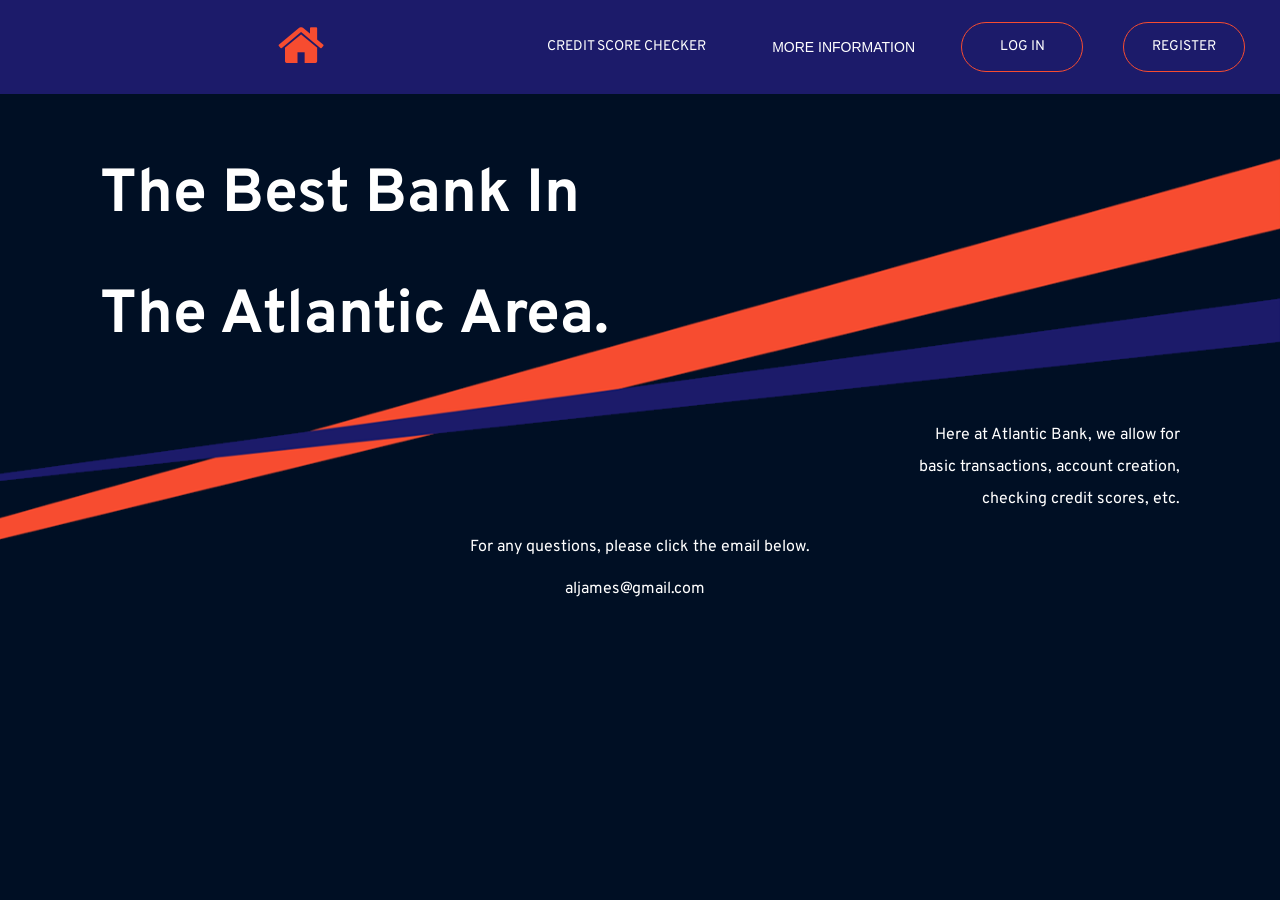
<file: FrontEnd/index.html>
<!DOCTYPE html>
<html lang="en">
  <head>
    <meta charset="utf=8">
    <link rel="stylesheet" href="global.css">
    <link rel="stylesheet" href="assets/style/font-awesome-4.7.0/css/font-awesome.min.css">
    <title>Welcome to Atlantic Bank's website.</title>
  </head>
  
  <body>
    <!-- Navigation Bar on top of screen --> 
    <!-- Navbar for pages that ARE NOT signed in-->
    <nav class="navbar">
      <a href="index.html"><i class="fa fa-home"></i></a>
      <li><a href="credit_score_checker.html">Credit Score Checker</a></li>
      <li>
          <div class="dropdown" style="float:left;">
              <button class="dropbtn">MORE INFORMATION</button>
              <div class="dropdown-content"style="left:0;">
                  <a href="faq.html">FAQS</a> 
                  <a href="about.html">ABOUT US</a> 
                  <a href="contact.html">CONTACT US</a> 
              </div>
          </div>
      </li>
      <li><a href="login.html" class="outline">Log In</a></li>
      <li><a href="create_account.html" class="outline">Register</a></li>                
    </nav>
  
    <h1 class="indextitle">The Best Bank In <br> The Atlantic Area.</h1>
    <p class="summary">Here at Atlantic Bank, we allow for <br> basic transactions, account creation, <br> checking credit scores, etc.</p>
  
    <!-- Footer for bottom of screen --> 
    <footer>
      <p> For any questions, please click the email below.<br>
        <a href="mailto:aljames@gmail.com">aljames@gmail.com</a></p>
    </footer>
  <!-- end of body -->
  </body>
</html>
</file>
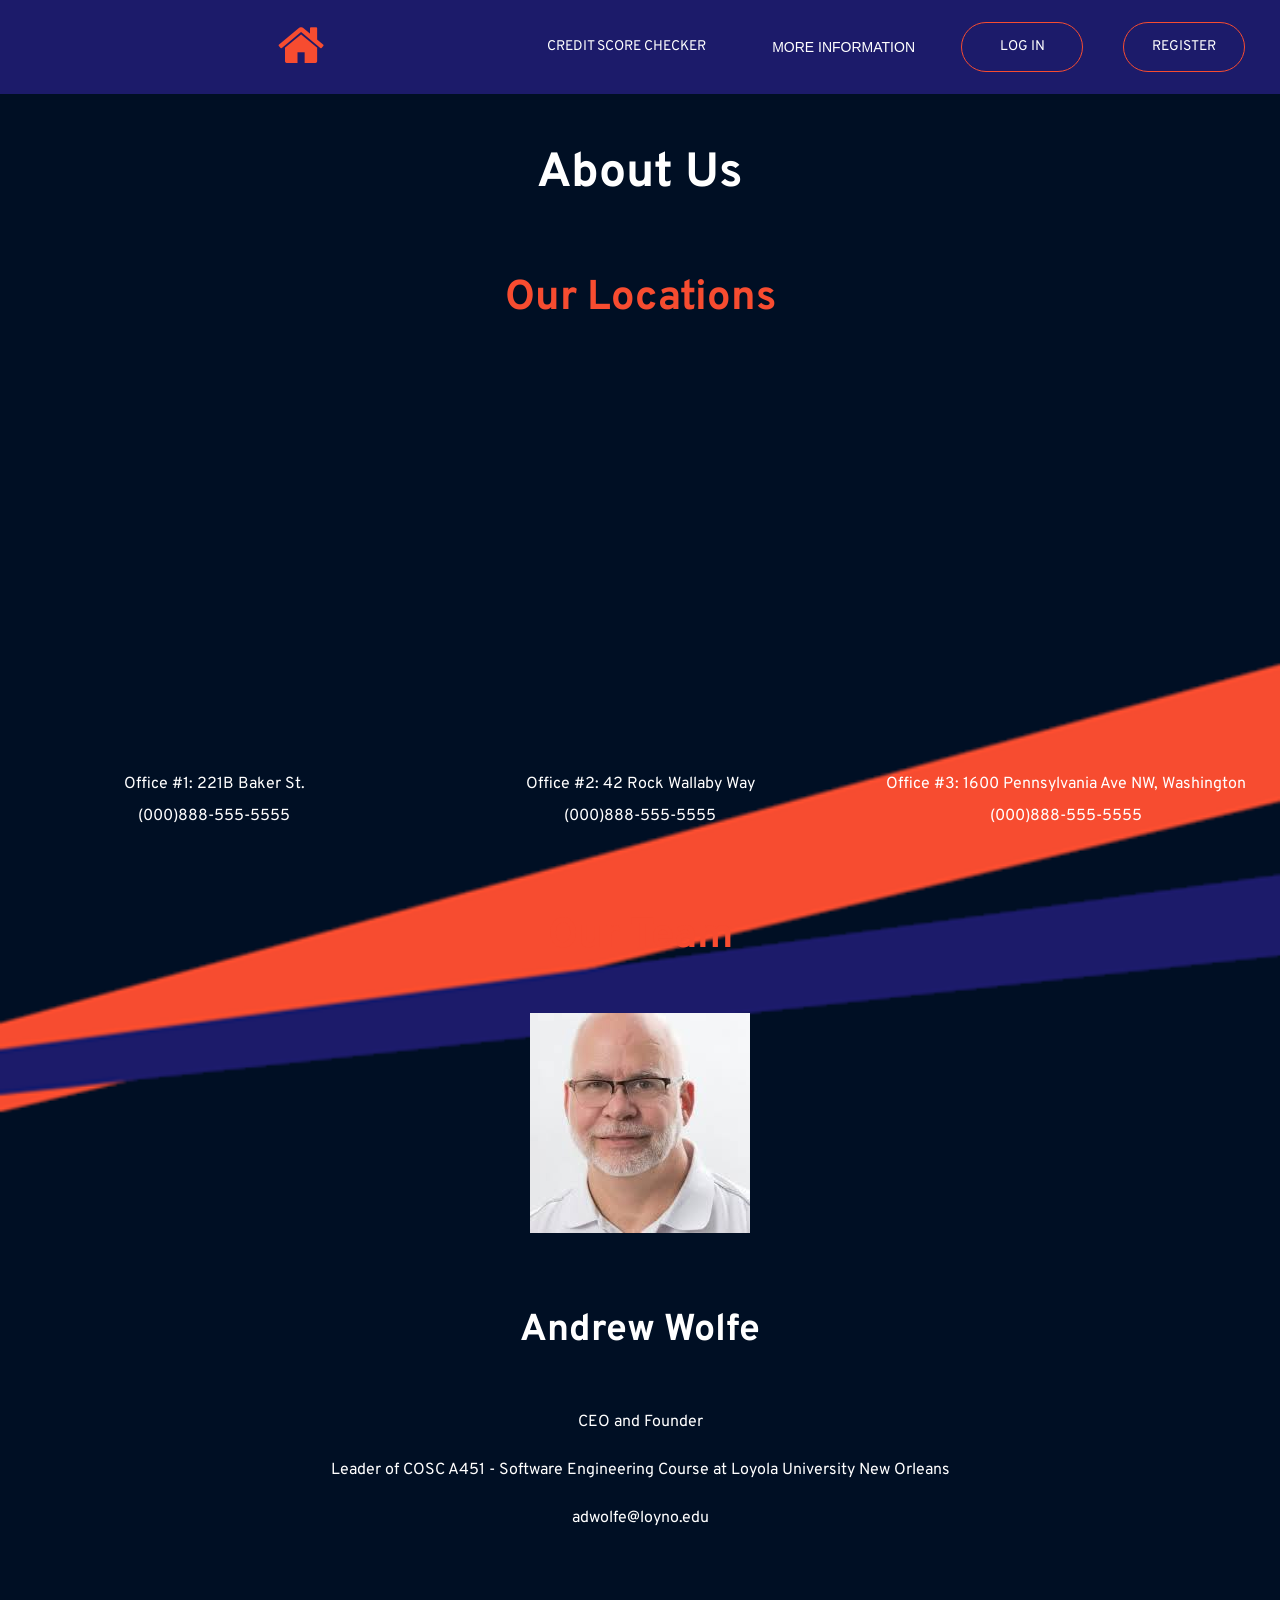
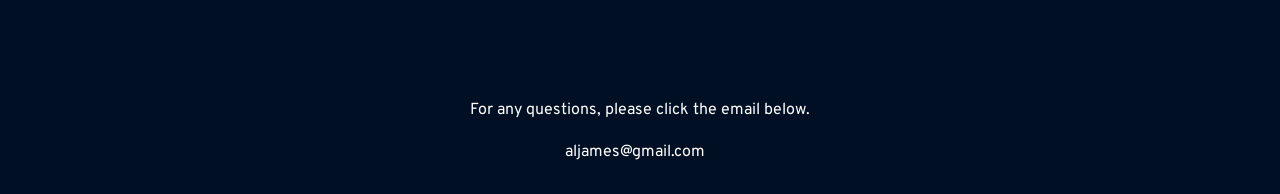
<file: FrontEnd/about.html>
<!DOCTYPE html>
<html>
    <head>
        <meta charset="utf=8">
        <title> About Us - Atlantic Bank </title>
        <link rel="stylesheet" href="global.css">
        <link rel="stylesheet" href="assets/style/font-awesome-4.7.0/css/font-awesome.min.css">
    </head>

    <body>
        <!-- Navigation Bar on top of screen --> 
        <!-- Navbar for pages that ARE NOT signed in-->
        <nav class="navbar">
            <a href="index.html"><i class="fa fa-home"></i></a>
            <li><a href="credit_score_checker.html">Credit Score Checker</a></li>
            <li>
                <div class="dropdown" style="float:left;">
                    <button class="dropbtn">MORE INFORMATION</button>
                    <div class="dropdown-content"style="left:0;">
                        <a href="faq.html">FAQS</a> 
                        <a href="about.html">ABOUT US</a> 
                        <a href="contact.html">CONTACT US</a> 
                    </div>
                </div>
            </li>
            <li><a href="login.html" class="outline">Log In</a></li>
            <li><a href="create_account.html" class="outline">Register</a></li>                
        </nav>

        <!-- This is where you will put the content of the page -->
        <h1 style="text-align: center;">About Us</h1>
        <h2 style="text-align: center; color: #f74c30;">Our Locations</h2>
        <!-- Putting the office locations into a table -->
        <table>
            <tr>
                <td>
                    <div class="mapfont">
                        <div class="map1">
                        <p>
                            <iframe src="https://www.google.com/maps/embed?pb=!1m18!1m12!1m3!1d54009563.13247026!2d-44.98765345969973!3d34.287255894335956!2m3!1f0!2f0!3f0!3m2!1i1024!2i768!4f13.1!3m3!1m2!1s0x48761acf335de791%3A0xfcd227d9a53748f3!2sThe%20Sherlock%20Holmes%20Museum!5e0!3m2!1sen!2sus!4v1648843093351!5m2!1sen!2sus" width="400" height="300" style="border:0;" allowfullscreen="" loading="lazy" referrerpolicy="no-referrer-when-downgrade"></iframe>
                        </p>
                        </div>
                    </div>   
                </td>
                <td>
                    <div class="mapfont">
                        <div class="map2">
                            <p>
                                <iframe src="https://www.google.com/maps/embed?pb=!1m18!1m12!1m3!1d3172.331998963862!2d-122.01116068441624!3d37.33464804513132!2m3!1f0!2f0!3f0!3m2!1i1024!2i768!4f13.1!3m3!1m2!1s0x808fb596e9e188fd%3A0x3b0d8391510688f0!2sApple%20Park!5e0!3m2!1sen!2sus!4v1648948232258!5m2!1sen!2sus" width="400" height="300" style="border:0;" allowfullscreen="" loading="lazy" referrerpolicy="no-referrer-when-downgrade"></iframe>
                            </p>
                        </div>
                    </div>
                </td>
                <td>
                    <div class="mapfont">
                        <div class="map3">
                            <p>
                                <iframe src="https://www.google.com/maps/embed?pb=!1m18!1m12!1m3!1d3105.150767812714!2d-77.03876258438387!3d38.89766745453288!2m3!1f0!2f0!3f0!3m2!1i1024!2i768!4f13.1!3m3!1m2!1s0x89b7b7bce1485b19%3A0x9fc7bf09fd5d9daf!2sThe%20White%20House%2C%201600%20Pennsylvania%20Avenue%20NW%2C%20Washington%2C%20DC%2020500!5e0!3m2!1sen!2sus!4v1648948179728!5m2!1sen!2sus" width="400" height="300" style="border:0;" allowfullscreen="" loading="lazy" referrerpolicy="no-referrer-when-downgrade"></iframe>
                            </P>
                        </div>
                    </div>
                </td>
            </tr>
            <tr>
                <td>
                    <p>
                        Office #1: 221B Baker St.<br>
                        (000)888-555-5555<br>
                    </p>
                </td>
                <td>
                    <p>
                        Office #2: 42 Rock Wallaby Way <br>
                        (000)888-555-5555<br>
                    </p>
                </td>
                <td>
                    <p>
                        Office #3: 1600 Pennsylvania Ave NW, Washington<br>
                        (000)888-555-5555<br>
                    </P>
                </td>
            </tr>
        </table>
        <!-- CEO Text -->
        <h2 class="h2ex" style="text-align: center; color: #f74c30;">Our Team</h2>
        <div class="team">
            <img src="wolfeIMG.jpg">
            <h3> Andrew Wolfe</h3>
            <p class="title">CEO and Founder</p>
            <P> Leader of COSC A451 - Software Engineering Course at Loyola University New Orleans </P>
            <p>adwolfe@loyno.edu</p><br><br>
            <!-- time permitted we should add each of the students in the class to this -->
        </div>
        
        <!-- Footer for bottom of screen --> 
        <footer>
            <p> For any questions, please click the email below.<br>
            <a href="mailto:aljames@gmail.com">aljames@gmail.com</a></p>
        </footer>
    <!-- end of body -->
    </body>
</html>
</file>
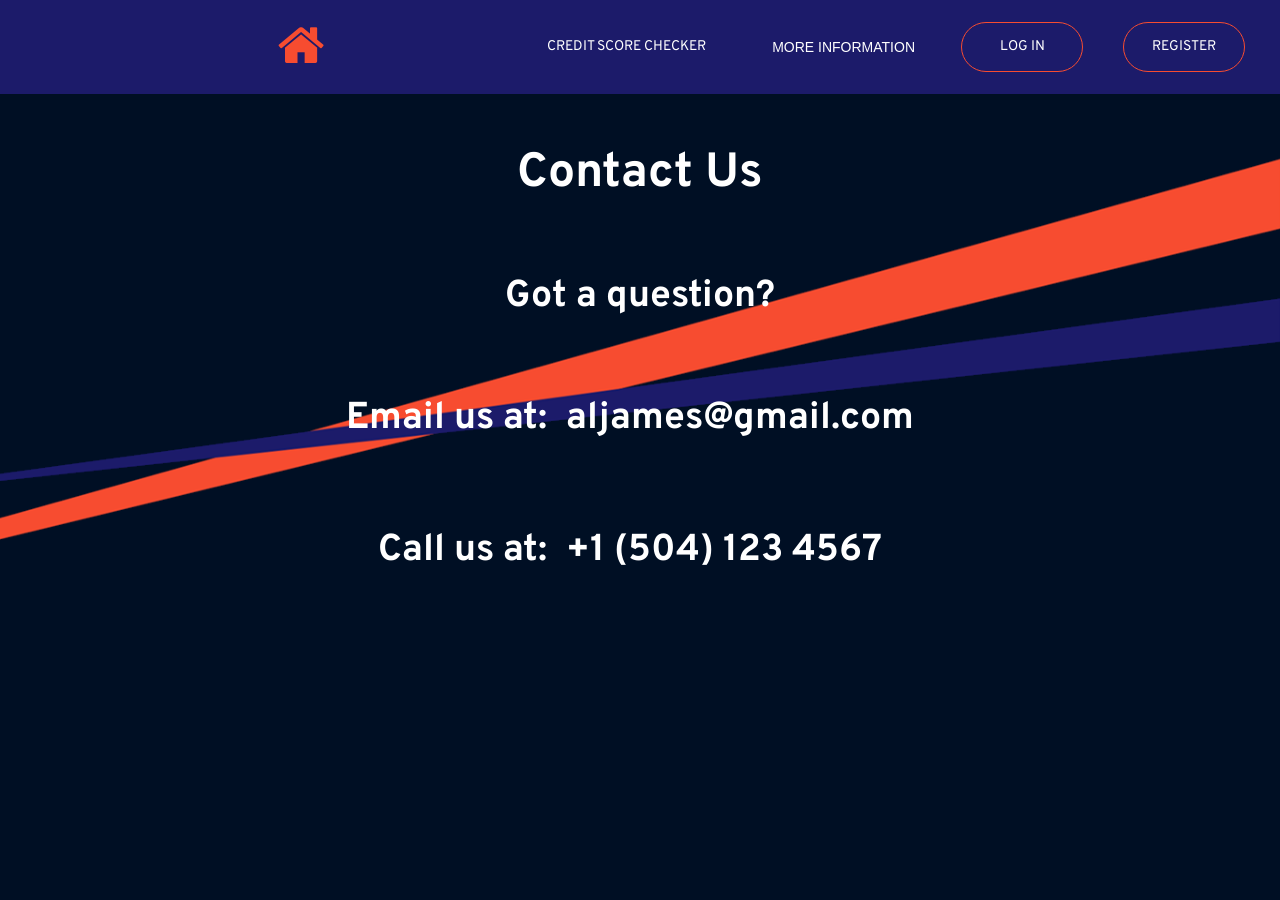
<file: FrontEnd/contact.html>
<!DOCTYPE html>
<html>
    <head>
        <meta charset="utf=8">
        <title>Contact Us - Atlantic Bank</title>
        <link rel="stylesheet" href="global.css">
        <link rel="stylesheet" href="assets/style/font-awesome-4.7.0/css/font-awesome.min.css">
        <meta charset="utf=8">
    </head>

    <body>
        <!-- Navigation Bar on top of screen --> 
        <!-- Navbar for pages that ARE NOT signed in-->
        <nav class="navbar">
            <a href="index.html"><i class="fa fa-home"></i></a>
            <li><a href="credit_score_checker.html">Credit Score Checker</a></li>
            <li>
                <div class="dropdown" style="float:left;">
                    <button class="dropbtn">MORE INFORMATION</button>
                    <div class="dropdown-content"style="left:0;">
                        <a href="faq.html">FAQS</a> 
                        <a href="about.html">ABOUT US</a> 
                        <a href="contact.html">CONTACT US</a> 
                    </div>
                </div>
            </li>
            <li><a href="login.html" class="outline">Log In</a></li>
            <li><a href="create_account.html" class="outline">Register</a></li>                
        </nav>

        <!-- This is where you will put the content of the page -->
        <h1 style="text-align: center;">Contact Us</h1>
        <!-- for for question to be sent to address -->
        <h3 style="text-align: center;">Got a question?</h3>
        <h3 style="text-align: center;">Email us at: <a href="mailto:aljames@gmail.com">aljames@gmail.com</a></h3>
        <h3 style="text-align: center;">Call us at: <a href="tel:+15041234567">+1 (504) 123 4567 </a></h3>
        <!--
            <div class="Input">
            <form action="contact_page.php"></form>
            <label for="fname">First Name</label><br>
            <input type="text" id="fname" name="firstname" placeholder="Your first name.."><br>
            <label for="lname">Last Name</label><br>
            <input type="text" id="lname" name="lastname" placeholder="Your last name.."><br>
            <label for="country">Country</label><br>
            <select id="country" name="country"><br>
                <option value="australia">Australia</option>
                <option value="uk">UK</option>
                <option value="usa">USA</option>
            </select><br>
            <label for="subject">Subject</label><Br>
            <textarea id="subject" name="subject" placeholder="Write something.." style="height:300px"></textarea><br>
            <input type="submit" value="Submit">
            </form>
        </div>
        -->
        <!-- Footer for bottom of screen --> 
        <!--
        <footer>
            <p> For any questions, please click the email below.<br>
            <a href="mailto:aljames@gmail.com">aljames@gmail.com</a></p>
        </footer>
        -->
    <!-- end of body -->
    </body>
</html>
</file>
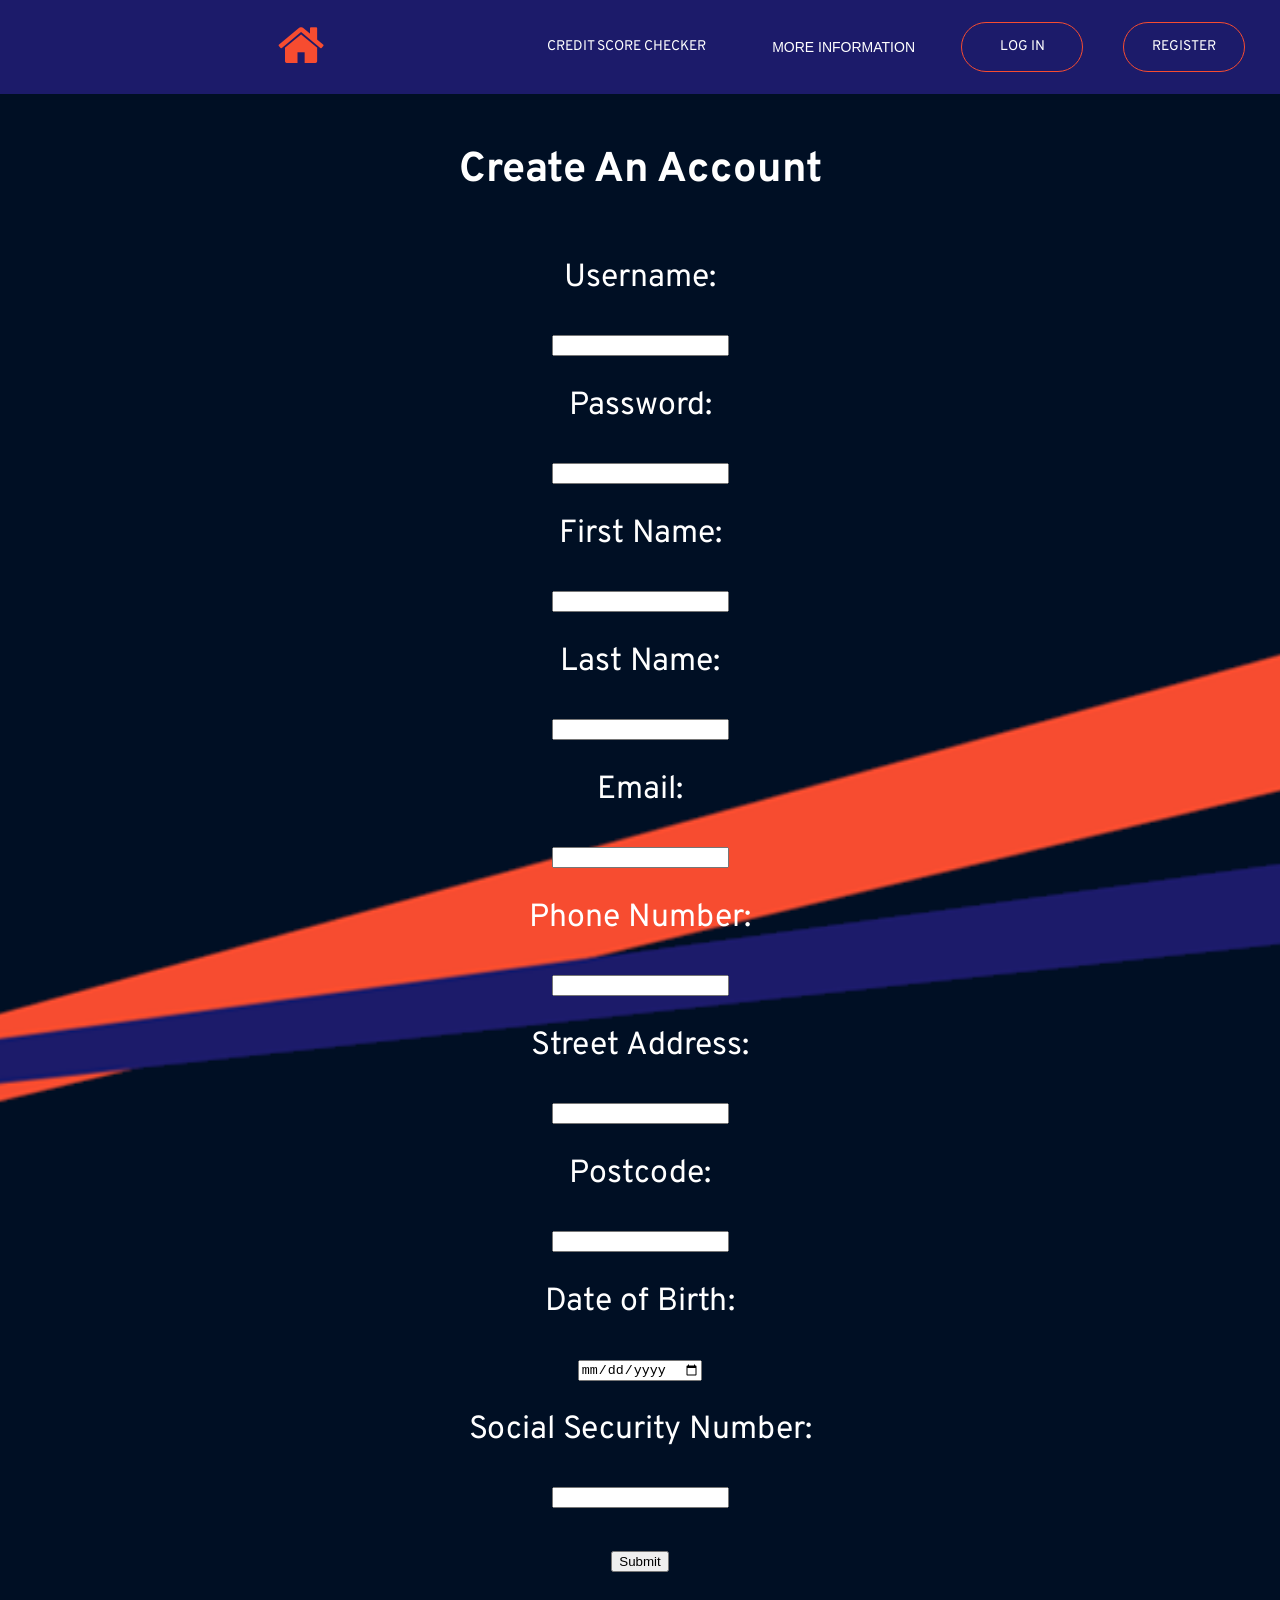
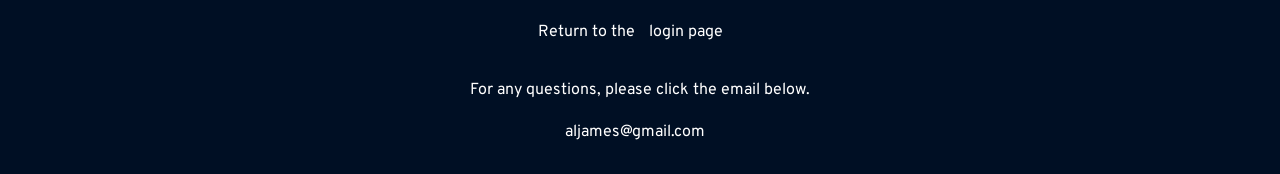
<file: FrontEnd/create_account.html>
<!DOCTYPE html>
<html lang="en">
	<head>
		<meta charset="utf-8">
        <title>Create Account - Atlantic Bank</title>
        <link rel="stylesheet" href="global.css">
        <link rel="stylesheet" href="assets/style/font-awesome-4.7.0/css/font-awesome.min.css">
    </head>
    <body>
        <!-- Navigation Bar on top of screen --> 
        <!-- Navbar for pages that ARE NOT signed in-->
        <nav class="navbar">
            <a href="index.html"><i class="fa fa-home"></i></a>
            <li><a href="credit_score_checker.html">Credit Score Checker</a></li>
            <li>
                <div class="dropdown" style="float:left;">
                    <button class="dropbtn">MORE INFORMATION</button>
                    <div class="dropdown-content"style="left:0;">
                        <a href="faq.html">FAQS</a> 
                        <a href="about.html">ABOUT US</a> 
                        <a href="contact.html">CONTACT US</a> 
                    </div>
                </div>
            </li>
            <li><a href="login.html" class="outline">Log In</a></li>
            <li><a href="create_account.html" class="outline">Register</a></li>                
        </nav>

        <h2>Create An Account</h2>

        <form action="/Banking/createAccountServlet" method="post">
            <label for="username">Username:</label><br>
            <input type="text" id="username" name="username" required><br>
            <label for="account_password">Password:</label><br>
            <input type="password" id="account_password" name="account_password" required><br>
            <label for="first_name">First Name:</label><br>
            <input type="text" id="first_name" name="first_name" required><br>
            <label for="last_name">Last Name:</label><br>
            <input type="text" id="last_name" name="last_name" required><br>
            <label for="email">Email:</label><br>
            <input type="text" id="email" name="email" required><br>
            <label for="contact_number">Phone Number:</label><br>
            <input type="text" id="contact_number" name="contact_number" required><br>
            <label for="street_address">Street Address:</label><br>
            <input type="text" id="street_address" name="street_address" required><br>
            <label for="postcode">Postcode:</label><br>
            <input type="text" id="postcode" name="postcode" required><br>
            <label for="date_of_birth">Date of Birth:</label><br>
            <input type="date" id="date_of_birth" name="date_of_birth" required><br>
            <label for="social_security_num">Social Security Number:</label><br>
            <input type="text" id="social_security_num" name="social_security_num" required><br>
            <input type="submit" value="Submit" id="submit">
        </form>
        
        <p>Return to the <a href="login.html">login page</a></p>

        <!-- Footer for bottom of screen --> 
        <footer>
            <p> For any questions, please click the email below.<br>
            <a href="mailto:aljames@gmail.com">aljames@gmail.com</a></p>
        </footer>
    <!-- end of body -->
    </body>
</html>
</file>
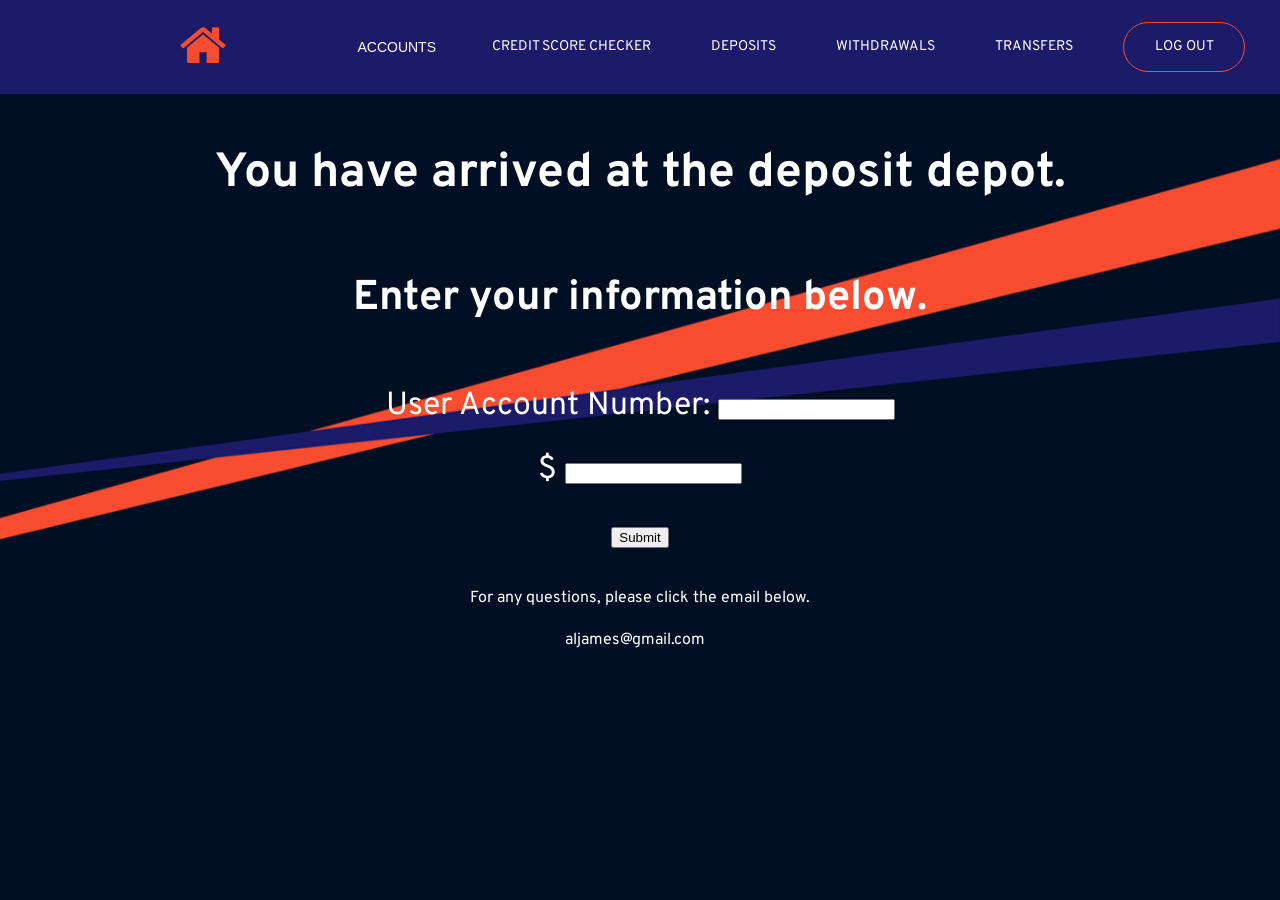
<file: FrontEnd/deposit.html>
<!DOCTYPE html>
<html lang="en">
  <head>
    <meta charset="utf=8">
    <title>Deposit - Atlantic Bank</title>
    <link rel="stylesheet" href="global.css">
    <link rel="stylesheet" href="assets/style/font-awesome-4.7.0/css/font-awesome.min.css">
  </head>
  <body>
    <!-- Navbar for pages that ARE signed in-->
    <nav class="navbar">
      <a href="/Banking/homePageServlet"><i class="fa fa-home"></i></a>
      <li>
        <div class="dropdown" style="float:left;">
            <button class="dropbtn">ACCOUNTS</button>
            <div class="dropdown-content"style="left:0;">
                <a href="/Banking/AccountSummaryServlet">Account Summary</a>
                <a href="recent_transactions.html">Transaction History</a>
            </div>
        </div>
      </li>
      <li><a href="">Credit Score Checker</a></li>
      <li><a href="deposit.html">Deposits</a></li>
      <li><a href="withdraw.html">Withdrawals</a></li>
      <li><a href="transfer.html">Transfers</a></li>
      <!-- Need to update this so that it is servlet and logs out a user -->
      <li><a href="/Banking/logout" class="outline">Log Out</a></li>
      </li>
    </nav>

    <h1>You have arrived at the deposit depot.</h1>
    <h2>Enter your information below.</h2>
    <form action="/Banking/depositServlet">
      User Account Number: <input type="text" name="accountNum" size="20" maxlength = "15"><br>
      <label for="deposit">$</label>
      <input type="number" id="deposit" name="deposit"><br>
        <!--Reference: <textarea type = "text" name="description" style= "resize: none;" cols="40" rows="5" style= "height:120px" style="width:100px"  maxlength = "300" spellcheck="true"></textarea><br>-->
      <input type="submit" value="Submit">
    </form>


    <!-- Footer for bottom of screen --> 
    <footer>
      <p> For any questions, please click the email below.<br>
      <a href="mailto:aljames@gmail.com">aljames@gmail.com</a></p>
    </footer>
    <!-- end of body -->
  </body>
</html>
</file>
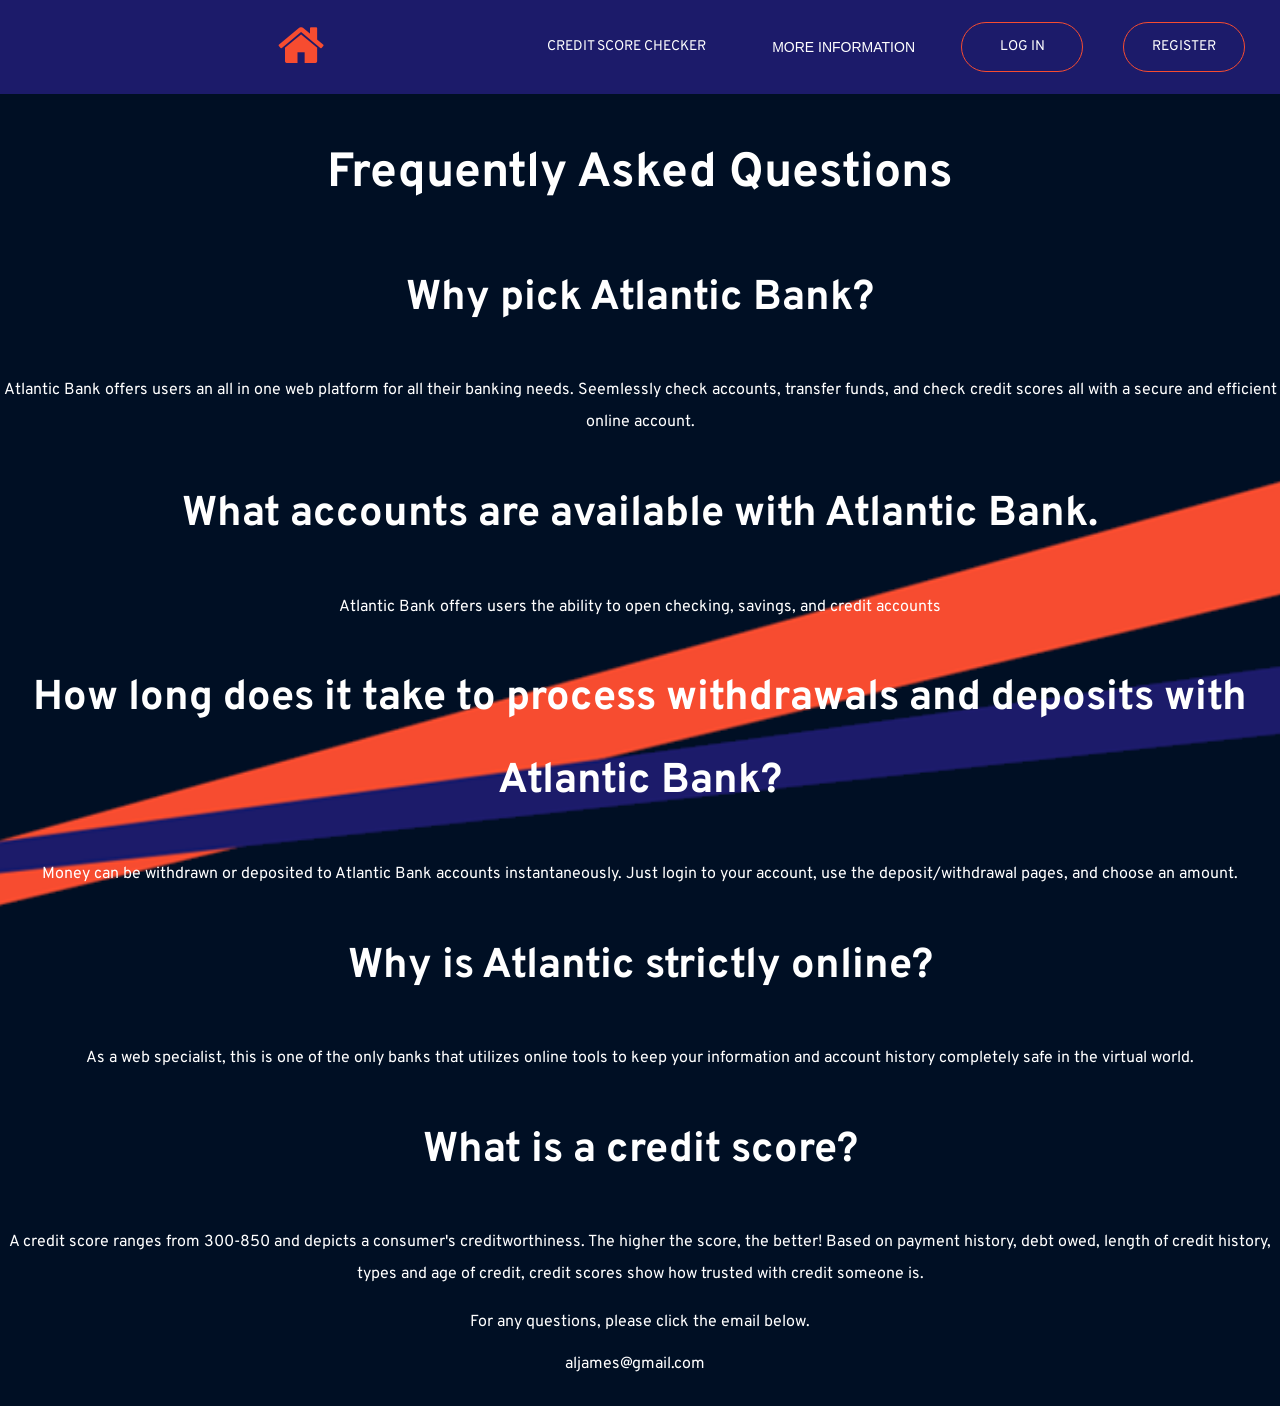
<file: FrontEnd/faq.html>
<!DOCTYPE html>
<html lang="en">
  <head>
    <meta charset="utf=8">
    <title>Frequently Asked Questions - Atlantic Bank</title>
    <link rel="stylesheet" href="global.css">
    <link rel="stylesheet" href="assets/style/font-awesome-4.7.0/css/font-awesome.min.css">
  </head>

  <body>  
    <!-- Navigation Bar on top of screen --> 
    <!-- Navbar for pages that ARE NOT signed in-->
    <nav class="navbar">
      <a href="index.html"><i class="fa fa-home"></i></a>
      <li><a href="credit_score_checker.html">Credit Score Checker</a></li>
      <li>
          <div class="dropdown" style="float:left;">
              <button class="dropbtn">MORE INFORMATION</button>
              <div class="dropdown-content"style="left:0;">
                <a href="faq.html">FAQS</a> 
                <a href="about.html">ABOUT US</a> 
                <a href="contact.html">CONTACT US</a> 
              </div>
          </div>
      </li>
      <li><a href="login.html" class="outline">Log In</a></li>
      <li><a href="create_account.html" class="outline">Register</a></li>                
    </nav>

    <!-- This is where you will put the content of the page -->
    <h1>Frequently Asked Questions</h1>
    <h2>Why pick Atlantic Bank?</h2>
    <p>
      Atlantic Bank offers users an all in one web platform for all their banking needs.
      Seemlessly check accounts, transfer funds, and check credit scores all with a secure 
      and efficient online account.
    </p>
    <h2>What accounts are available with Atlantic Bank.</h2>
    <p>Atlantic Bank offers users the ability to open checking, savings, and credit accounts</p>
    <h2>How long does it take to process withdrawals and deposits with Atlantic Bank?</h2>
    <p>
      Money can be withdrawn or deposited to Atlantic Bank accounts instantaneously. Just login to
      your account, use the deposit/withdrawal pages, and choose an amount.
    </p>
    <h2>Why is Atlantic strictly online?</h2>
    <p> 
        As a web specialist, this is one of the only banks that utilizes online tools to keep your information
        and account history completely safe in the virtual world. 
    </p>
    <h2>What is a credit score?</h2>
    <p>
      A credit score ranges from 300-850 and depicts a consumer's creditworthiness. The higher
      the score, the better! Based on payment history, debt owed, length of credit history, types and 
      age of credit, credit scores show how trusted with credit someone is.
    </p>

    <!-- Footer for bottom of screen --> 
    <footer>
      <p> For any questions, please click the email below.<br>
      <a href="mailto:aljames@gmail.com">aljames@gmail.com</a></p>
    </footer>
  <!-- end of body -->
  </body>

</html>
</file>
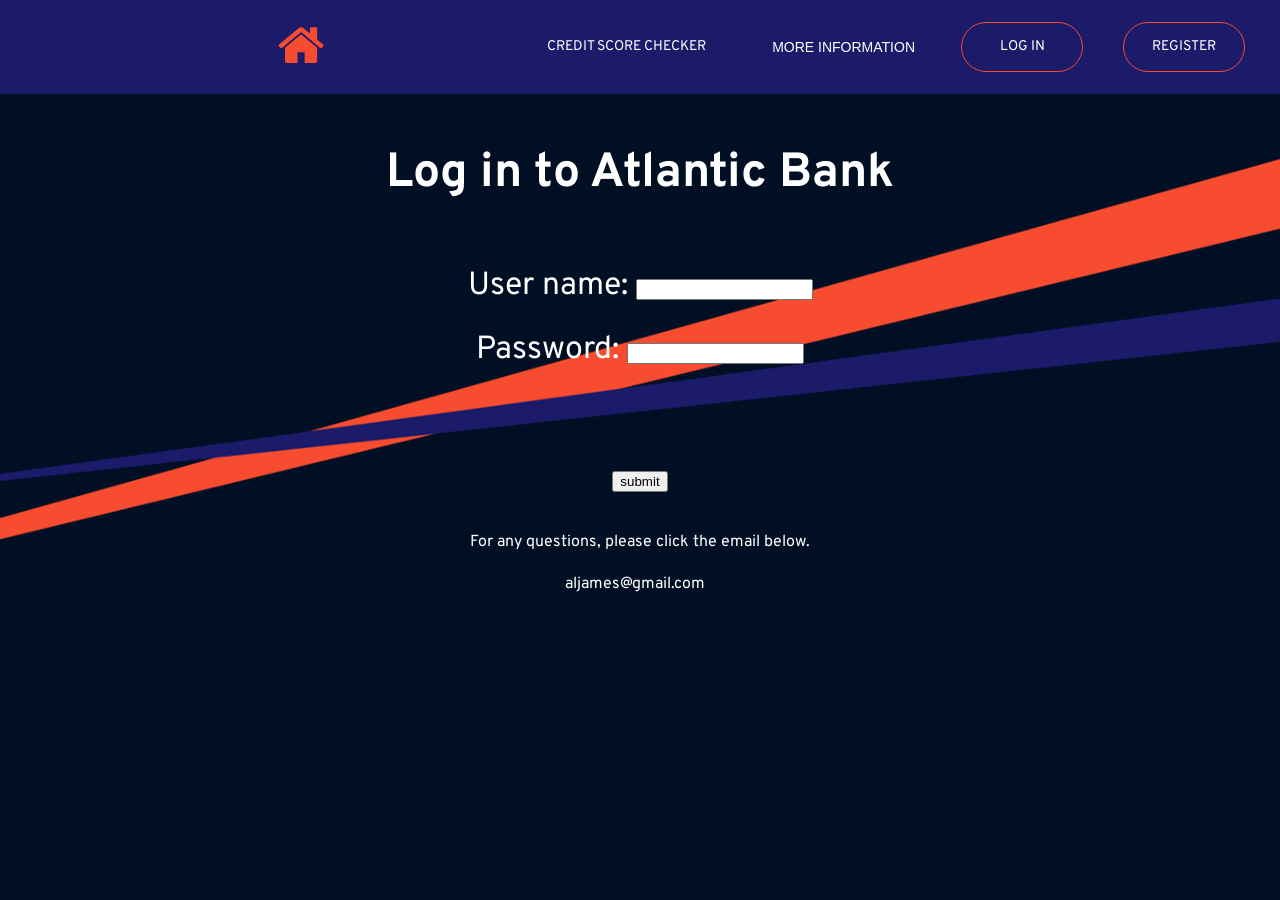
<file: FrontEnd/login.html>
<!DOCTYPE html>
<html lang="en">
    <head>
        <title>Login - Atlantic Bank</title>
        <link rel="stylesheet" href="global.css">
        <link rel="stylesheet" href="assets/style/font-awesome-4.7.0/css/font-awesome.min.css">
    </head>

    <body>  
        <!-- Navigation Bar on top of screen --> 
        <!-- Navbar for pages that ARE NOT signed in-->
        <nav class="navbar">
                <a href="index.html"><i class="fa fa-home"></i></a>
                <li><a href="credit_score_checker.html">Credit Score Checker</a></li>
                <li>
                    <div class="dropdown" style="float:left;">
                        <button class="dropbtn">MORE INFORMATION</button>
                        <div class="dropdown-content"style="left:0;">
                            <a href="faq.html">FAQS</a> 
                            <a href="about.html">ABOUT US</a> 
                            <a href="contact.html">CONTACT US</a> 
                        </div>
                    </div>
                </li>
                <li><a href="login.html" class="outline">Log In</a></li>
                <li><a href="create_account.html" class="outline">Register</a></li>                
        </nav>

        <!-- This is where you will put the content of the page -->
        <h1>Log in to Atlantic Bank</h1>
        
        <form action="/Banking/loginServlet" method="post">
            User name: <input type="text" name="userName" size="20"><br>
            Password: <input type="password" name="password" size="20">
            <br><br>
            <input type="submit" value="submit">
        </form>

        <!-- Footer for bottom of screen --> 
        <footer>
            <p> For any questions, please click the email below.<br>
            <a href="mailto:aljames@gmail.com">aljames@gmail.com</a></p>
        </footer>
    <!-- end of body -->
    </body>
</html>
</file>
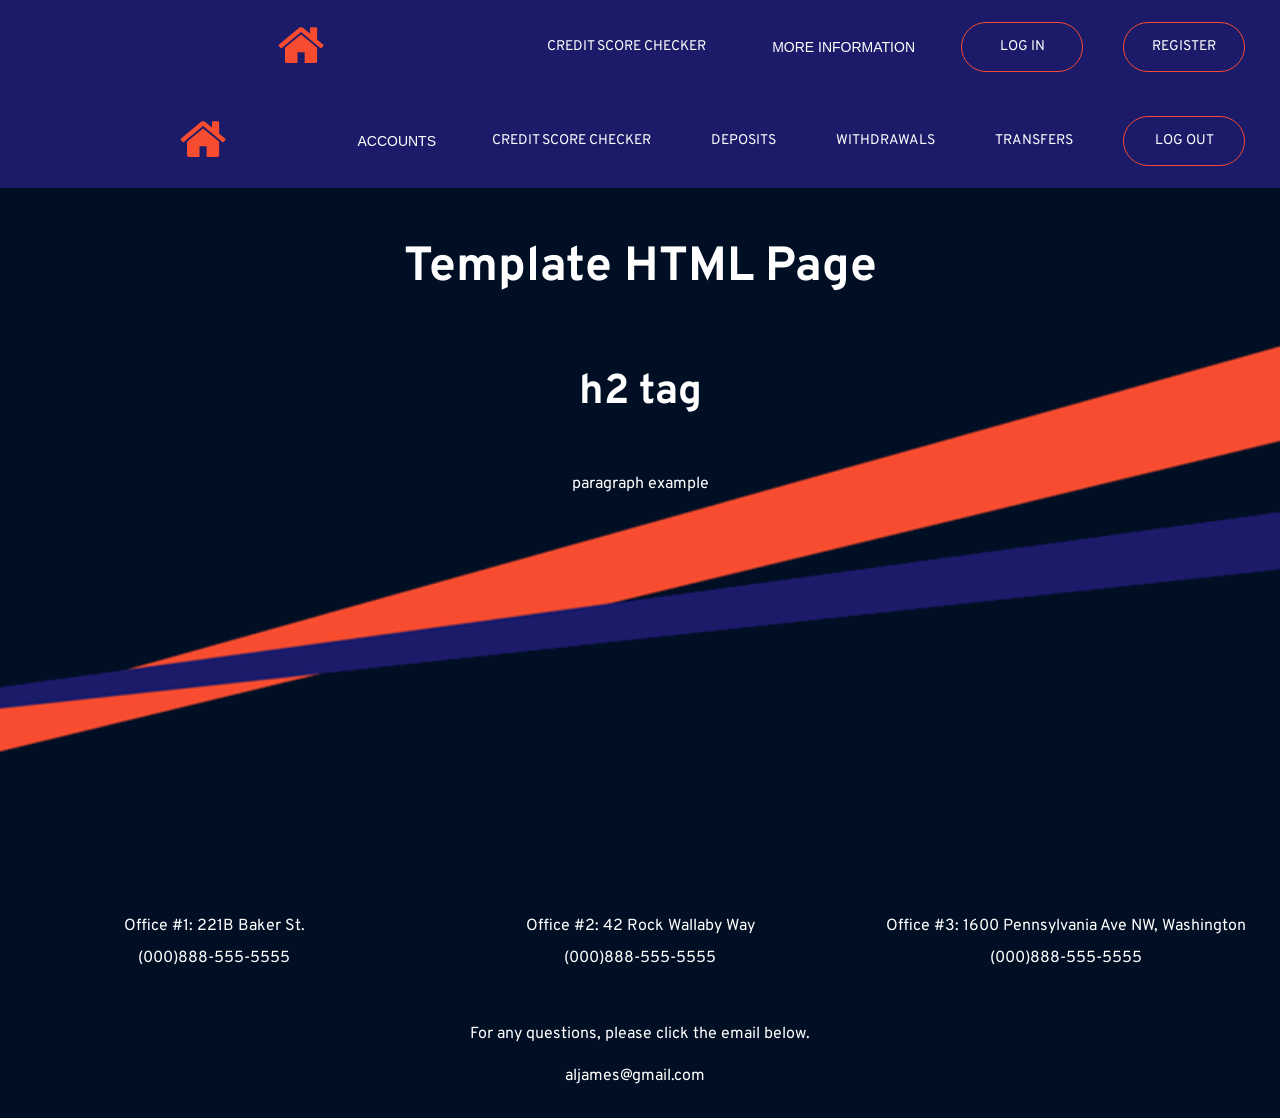
<file: FrontEnd/template.html>
<!DOCTYPE html>
<html lang="en">
    <head>
        <meta charset = "utf-8">
        <title>Template HTML Page</title>
        <link rel="stylesheet" href="global.css">
        <link rel="stylesheet" href="assets/style/font-awesome-4.7.0/css/font-awesome.min.css">
    </head>

    <body>  
        <!-- Navigation Bar on top of screen --> 
        <!-- Navbar for pages that ARE NOT signed in-->
        <nav class="navbar">
                <a href="index.html"><i class="fa fa-home"></i></a>
                <li><a href="credit_score_checker.html">Credit Score Checker</a></li>
                <li>
                    <div class="dropdown" style="float:left;">
                        <button class="dropbtn">MORE INFORMATION</button>
                        <div class="dropdown-content"style="left:0;">
                            <a href="faq.html">FAQS</a> 
                            <a href="about.html">ABOUT US</a> 
                            <a href="contact.html">CONTACT US</a> 
                        </div>
                    </div>
                </li>
                <li><a href="login.html" class="outline">Log In</a></li>
                <li><a href="create_account.html" class="outline">Register</a></li>                
        </nav>
        <!-- Navbar for pages that ARE signed in-->
        <nav class="navbar">
            <a href="/Banking/homePageServlet"><i class="fa fa-home"></i></a>
            <li>
            <div class="dropdown" style="float:left;">
                <button class="dropbtn">ACCOUNTS</button>
                <div class="dropdown-content"style="left:0;">
                    <a href="/Banking/AccountSummaryServlet">Account Summary</a>
                    <a href="recent_transactions.html">Transaction History</a>
                </div>
            </div>
            </li>
            <li><a href="">Credit Score Checker</a></li>
            <li><a href="deposit.html">Deposits</a></li>
            <li><a href="withdraw.html">Withdrawals</a></li>
            <li><a href="transfer.html">Transfers</a></li>
            <!-- Need to update this so that it is servlet and logs out a user -->
            <li><a href="/Banking/logout" class="outline">Log Out</a></li>
            </li>
        </nav>

        <!-- This is where you will put the content of the page -->
        <h1>Template HTML Page</h1>
        <h2>h2 tag</h2>
        <p>paragraph example</p>
        <table>
            <tr>
                <td>
                    <div class="mapfont">
                        <div class="map1">
                        <p>
                            <iframe src="https://www.google.com/maps/embed?pb=!1m18!1m12!1m3!1d54009563.13247026!2d-44.98765345969973!3d34.287255894335956!2m3!1f0!2f0!3f0!3m2!1i1024!2i768!4f13.1!3m3!1m2!1s0x48761acf335de791%3A0xfcd227d9a53748f3!2sThe%20Sherlock%20Holmes%20Museum!5e0!3m2!1sen!2sus!4v1648843093351!5m2!1sen!2sus" width="400" height="300" style="border:0;" allowfullscreen="" loading="lazy" referrerpolicy="no-referrer-when-downgrade"></iframe>
                        </p>
                        </div>
                    </div>   
                </td>
                <td>
                    <div class="mapfont">
                        <div class="map2">
                            <p>
                                <iframe src="https://www.google.com/maps/embed?pb=!1m18!1m12!1m3!1d3172.331998963862!2d-122.01116068441624!3d37.33464804513132!2m3!1f0!2f0!3f0!3m2!1i1024!2i768!4f13.1!3m3!1m2!1s0x808fb596e9e188fd%3A0x3b0d8391510688f0!2sApple%20Park!5e0!3m2!1sen!2sus!4v1648948232258!5m2!1sen!2sus" width="400" height="300" style="border:0;" allowfullscreen="" loading="lazy" referrerpolicy="no-referrer-when-downgrade"></iframe>
                            </p>
                        </div>
                    </div>
                </td>
                <td>
                    <div class="mapfont">
                        <div class="map3">
                            <p>
                                <iframe src="https://www.google.com/maps/embed?pb=!1m18!1m12!1m3!1d3105.150767812714!2d-77.03876258438387!3d38.89766745453288!2m3!1f0!2f0!3f0!3m2!1i1024!2i768!4f13.1!3m3!1m2!1s0x89b7b7bce1485b19%3A0x9fc7bf09fd5d9daf!2sThe%20White%20House%2C%201600%20Pennsylvania%20Avenue%20NW%2C%20Washington%2C%20DC%2020500!5e0!3m2!1sen!2sus!4v1648948179728!5m2!1sen!2sus" width="400" height="300" style="border:0;" allowfullscreen="" loading="lazy" referrerpolicy="no-referrer-when-downgrade"></iframe>
                            </P>
                        </div>
                    </div>
                </td>
            </tr>
            <tr>
                <td>
                    <p>
                        Office #1: 221B Baker St.<br>
                        (000)888-555-5555<br>
                    </p>
                </td>
                <td>
                    <p>
                        Office #2: 42 Rock Wallaby Way <br>
                        (000)888-555-5555<br>
                    </p>
                </td>
                <td>
                    <p>
                        Office #3: 1600 Pennsylvania Ave NW, Washington<br>
                        (000)888-555-5555<br>
                    </P>
                </td>
            </tr>
        </table>
        <!-- Footer for bottom of screen --> 
        <footer>
            <p> For any questions, please click the email below.<br>
            <a href="mailto:aljames@gmail.com">aljames@gmail.com</a></p>
        </footer>
    <!-- end of body -->
    </body>
</html>
</file>
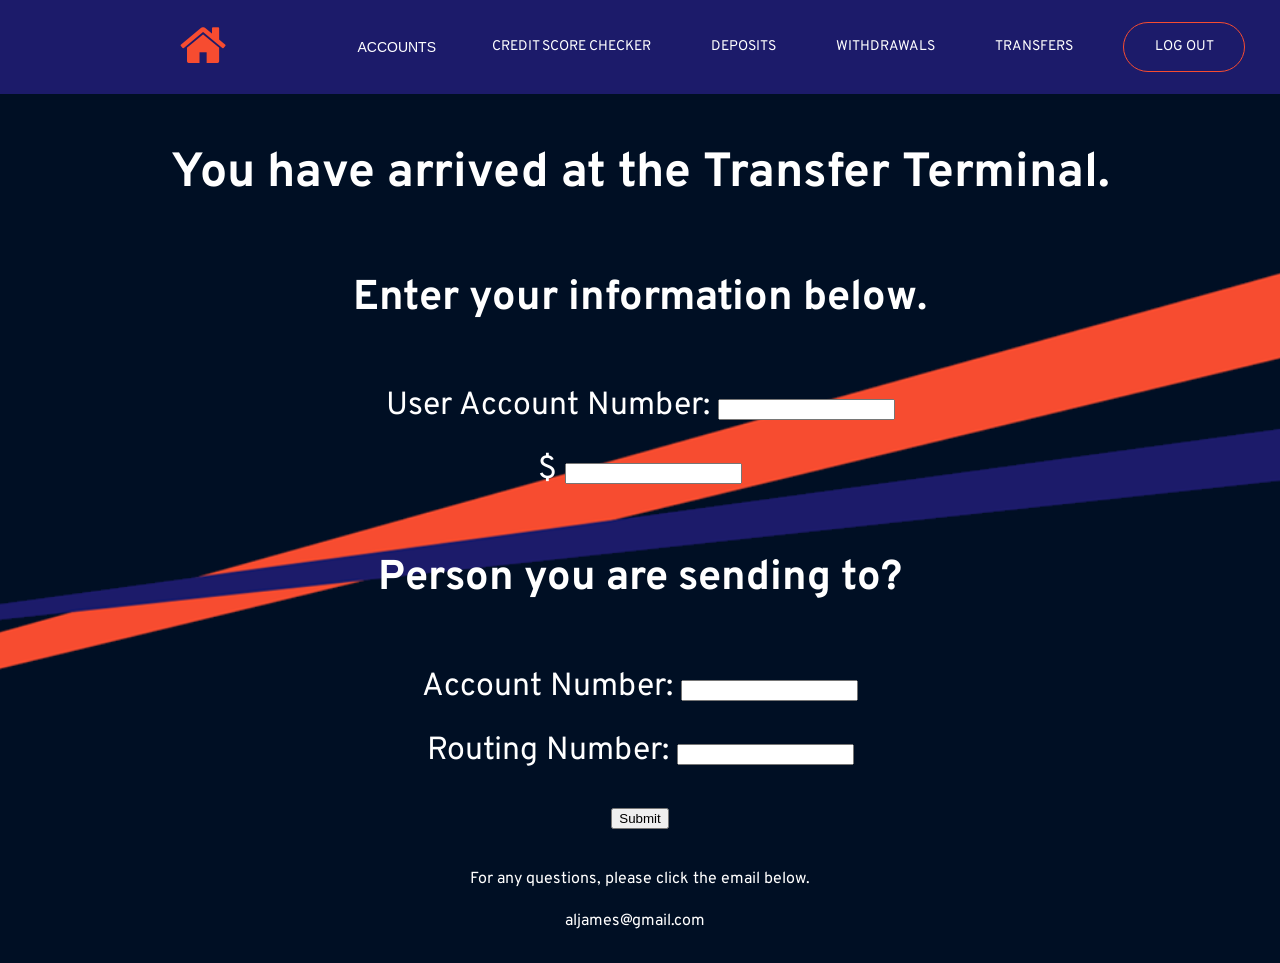
<file: FrontEnd/transfer.html>
<!DOCTYPE html>
<html lang="en">
  <head>
    <meta charset="utf=8">
    <title>Transfers - Atlantic Bank</title>
    <link rel="stylesheet" href="global.css">
    <link rel="stylesheet" href="assets/style/font-awesome-4.7.0/css/font-awesome.min.css">
  </head>
  <body>
    <!-- Navbar for pages that ARE signed in-->
    <nav class="navbar">
      <a href="/Banking/homePageServlet"><i class="fa fa-home"></i></a>
      <li>
        <div class="dropdown" style="float:left;">
            <button class="dropbtn">ACCOUNTS</button>
            <div class="dropdown-content"style="left:0;">
                <a href="/Banking/AccountSummaryServlet">Account Summary</a>
                <a href="recent_transactions.html">Transaction History</a>
            </div>
        </div>
      </li>
      <li><a href="">Credit Score Checker</a></li>
      <li><a href="deposit.html">Deposits</a></li>
      <li><a href="withdraw.html">Withdrawals</a></li>
      <li><a href="transfer.html">Transfers</a></li>
      <!-- Need to update this so that it is servlet and logs out a user -->
      <li><a href="/Banking/logout" class="outline">Log Out</a></li>
      </li>
    </nav>

    <h1>You have arrived at the Transfer Terminal.</h1>
    <h2>Enter your information below.</h2>
    <form action="/Banking/transferServlet">
      User Account Number: <input type="text" name="accountNumWithdraw" size="20" maxlength = "15"><br>
      <label for="deposit">$</label>
      <input type="number" id="deposit" name="deposit"><br>

      <h2>Person you are sending to?</h2>
      Account Number: <input type="text" name="accountNumDeposit" size="20" maxlength = "15"><br>
      Routing Number: <input type="text" name="routingNum" size="20" maxlength = "15"><br>

        <!--Reference: <textarea type = "text" name="description" style= "resize: none;" cols="40" rows="5" style= "height:120px" style="width:100px"  maxlength = "300" spellcheck="true"></textarea><br>-->
      <input type="submit" value="Submit">
    </form>


    <!-- Footer for bottom of screen --> 
    <footer>
      <p> For any questions, please click the email below.<br>
      <a href="mailto:aljames@gmail.com">aljames@gmail.com</a></p>
    </footer>
    <!-- end of body -->
  </body>
</html>
</file>
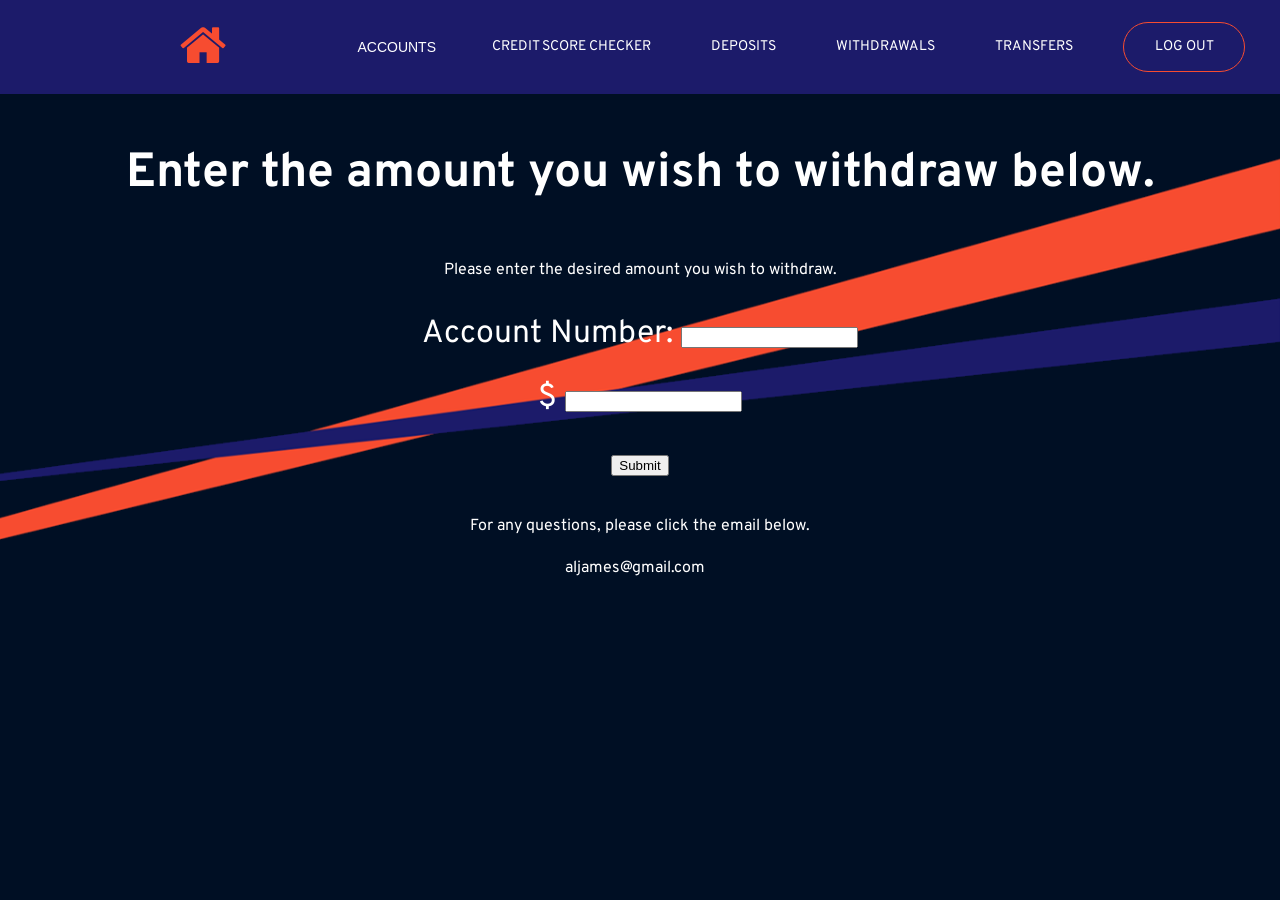
<file: FrontEnd/withdraw.html>
<!DOCTYPE html>
<html lang="en">
  <head>
    <meta charset = "utf-8">
    <title>Withdrawal - Atlantic Bank.</title>
    <link rel="stylesheet" href="global.css">
    <link rel="stylesheet" href="assets/style/font-awesome-4.7.0/css/font-awesome.min.css">
  </head>

  <body>
    <!-- Navbar for pages that ARE signed in-->
    <nav class="navbar">
      <a href="/Banking/homePageServlet"><i class="fa fa-home"></i></a>
      <li>
        <div class="dropdown" style="float:left;">
            <button class="dropbtn">ACCOUNTS</button>
            <div class="dropdown-content"style="left:0;">
                <a href="/Banking/AccountSummaryServlet">Account Summary</a>
                <a href="recent_transactions.html">Transaction History</a>
            </div>
        </div>
      </li>
      <li><a href="">Credit Score Checker</a></li>
      <li><a href="deposit.html">Deposits</a></li>
      <li><a href="withdraw.html">Withdrawals</a></li>
      <li><a href="transfer.html">Transfers</a></li>
      <!-- Need to update this so that it is servlet and logs out a user -->
      <li><a href="/Banking/logout" class="outline">Log Out</a></li>
    </nav>
    
    <h1>Enter the amount you wish to withdraw below.</h1>
    <p> Please enter the desired amount you wish to withdraw.</p>
    <form action="/Banking/withdrawServlet">
      Account Number: <input type="text" name="accountNum" size="20"><br>
      <label for="withdraw">$</label>
      <input type="number" id="withdraw" name="withdraw"><br>
      <input type="submit" value="Submit" id="submit">
    </form>
    
    <!-- Footer for bottom of screen --> 
    <footer>
      <p> For any questions, please click the email below.<br>
      <a href="mailto:aljames@gmail.com">aljames@gmail.com</a></p>
    </footer>
  <!-- end of body -->
  </body>
</html>
</file>
<file: FrontEnd/global.css>
@font-face{
    font-family: 'Overpass';
    src: url(assets/fonts/Overpass-VariableFont_wght.ttf);
}

body { 
    background-image: url("atlantic_bank_bkg.png");
    background-position: top;
    background-attachment: scroll;
    background-size: cover;
    background-repeat: no-repeat;
    background-color: #000f24;

    margin:0; 
    padding: 0;
    animation: bgcolor infinite 20s;
    text-align: center;
    line-height: 2;
    font-family: Verdana, Arial, sans-serif;
    font-family: 'Overpass', Verdana, Arial, sans-serif;
    font-size: 200%;
    color: #ffffff;
/*    list-style: none;*/
}

ul, li{
    list-style: none;
}

h1 {
    font-size: 1.5em;
    color: white;
}

h2 {
/*    font-family: Verdana, Arial, sans-serif;*/
    font-size: 1.3em;
    color: white;
}

p {
/*    font-family: Verdana, Arial, sans-serif;*/
    font-size: 50%;
}

/* Dropdown menu styling */
.dropbtn {
    background-color: #1c1b6a;
    color: white;
    padding: 16px;
    font-size: 14px;
    border: none;
    cursor: pointer;
}
  
/* The container <div> - needed to position the dropdown content */
.dropdown {
    position: relative;
    display: inline-block;
}
  
/* Dropdown Content (Hidden by Default) */
.dropdown-content {
    display: none;
    position: absolute;
    background-color: #f74c30;
    min-width: 160px;
    box-shadow: 0px 8px 16px 0px rgba(0,0,0,0.2);
    z-index: 1;
}
  
/* Links inside the dropdown */
.dropdown-content a {
    color: black;
    padding: 12px 16px;
    text-decoration: none;
    display: inline-block;
    font-size: 11px;
}
  
/* Change color of dropdown links on hover */
.dropdown-content a:hover { background-color: #f77460; }

/* Show the dropdown menu on hover */
.dropdown:hover .dropdown-content { display:block; }

/* Change the background color of the dropdown button when the dropdown content is shown */
.dropdown:hover .dropbtn { background-color: #f74c30; }

.navbar li a:hover {
    background-color: #f74c30;
}

a:link, a:visited {
/*    background-color: #F74C30;*/
    color: white;
    text-decoration: none;
    display: inline-block;
    text-align: center;
/*    border-style: solid;*/
/*    border-color: #F74C30;*/
/*    border-radius: 12px;*/
    transition-duration: 0.4s;
    padding: 10px;
    margin-right: 10px;
}

.logo {
    display: inline-block;
    width: 40px;
    height: 40px;
    float: left;
    margin: 10px 15px 15px 10px;
}

footer {
    position: relative;
    left: 0;
    bottom: 0;
    width: 100%;
    text-align: center;
    display: block;
}

.navbar {
    display: flex;
/*    height: 100px;*/
    background-color: #1c1b6a;
    font-size: 14px;
    padding: 10px;
    justify-content: right;
    align-items: center;
    text-transform: uppercase;
    
}

.navbar i{
    font-size: 50px !important;
/*    float: left;*/
    flex-grow: 2;
    text-align: left;
    color: #f74c30;
    margin-left: 80px;
}

.navbar a{
    flex-grow: 2;
}

.navbar li{
    margin: 0px 15px
}

.outline {
    border: 1px solid #F74C30;
    border-radius: 25px;
    min-width: 100px;
}

a {
    transition: .2s all;
}

a:hover {
    transform: scale(1.05);
    text-decoration: underline;
    transition: .2s all;
}

table {
    width: 100%;
}

th, td {
    padding: 10px;
    text-align: center;
}

.indextitle{
    text-align: left;
    padding-right: 30px;
    padding-left: 100px;
    font-size: 1.9em;
}
.summary {
    text-align: right;
    padding-right: 100px;
    padding-left: 30px;
}

.account {
    background-color: white;
    border-top: 15px solid #F74C30;
    text-align: left;
    margin-left: 3%; 
    margin-right: 3%;
}

.account h2 {
    font-size: 100%;
    color: #000f24;
    margin-left: 2%;
    margin-top: -.5%;
}

.account h3 {
    font-size: 65%;
    color:#000f24;
    margin-left: 2%;
    margin-top: -3%;
}

.account table#accountValues {
   border-collapse: separate;
   border-spacing:100px 0;
   color: #000f24;
   font-size: 70%;
   margin-left: -5%;
}

.account nav {
    background-color: white;
}

.account a.recentTransactions {
   background-color: #F74C30;
   color: white;
   text-decoration: none;
   display: inline-block;
   text-align: center;
   border-style: groove;
   border-color: #F74C30;
   border-radius: 12px;
   transition-duration: 0.4s;
   padding: 12px;
}

.account a:hover, a:active {
   background-color: #000F24;
   transform: scale(1);
}

/*
.content-table {
    border-collapse: collapse;
    margin: 250px 0;
    font-size: 0.9em;
    min-width: 1360px;
  }

  .content-table thead tr {
    background-color: #fcf6f3;
    color: rgb(252, 249, 245);
    text-align: center;
  }
  
  .content-table th,
  .content-table td {
    padding: 12px 15px;
  }
  
  .content-table tbody tr {
    border-bottom: 1px solid rgba(248, 245, 241, 0.966) ;
  }
  
  .content-table tbody tr:nth-of-type(even) {
    border-bottom: 1px solid #fcfbfb ;
  }
  
  .content-table tbody tr:last-of-type {
    border-bottom: 2px solid #f9fdfd ;
  }
  */
</file>
